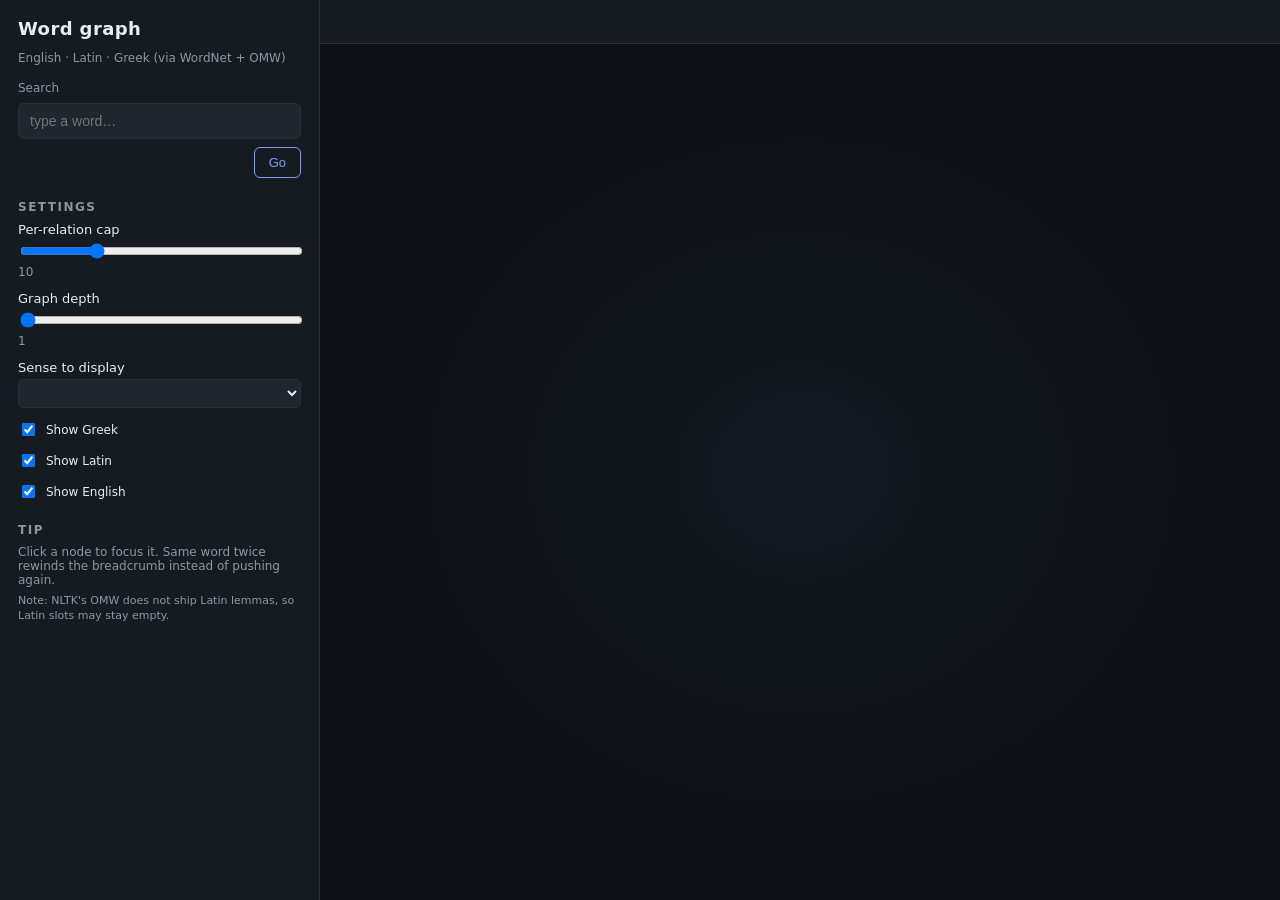
<file: index.html>
<!doctype html>
<html lang="en">
<head>
  <meta charset="utf-8" />
  <meta name="viewport" content="width=device-width, initial-scale=1" />
  <title>Word Graph — eng / lat / grc</title>
  <link rel="stylesheet" href="static/style.css" />
</head>
<body>
  <aside id="sidebar">
    <h1>Word graph</h1>
    <p class="muted">English &middot; Latin &middot; Greek (via WordNet + OMW)</p>

    <div class="search-block">
      <label for="search-input">Search</label>
      <div class="search-wrapper">
        <input id="search-input" type="text" autocomplete="off" placeholder="type a word…" />
        <ul id="autocomplete" class="autocomplete hidden"></ul>
      </div>
      <button id="search-btn">Go</button>
    </div>

    <div class="settings">
      <h2>Settings</h2>
      <label>
        <span>Per-relation cap</span>
        <input id="setting-limit" type="range" min="3" max="30" value="10" />
        <output id="setting-limit-out">10</output>
      </label>
      <label>
        <span>Graph depth</span>
        <input id="setting-depth" type="range" min="1" max="2" value="1" />
        <output id="setting-depth-out">1</output>
      </label>
      <label>
        <span>Sense to display</span>
        <select id="setting-sense"></select>
      </label>
      <label class="check">
        <input id="setting-show-grc" type="checkbox" checked />
        <span>Show Greek</span>
      </label>
      <label class="check">
        <input id="setting-show-lat" type="checkbox" checked />
        <span>Show Latin</span>
      </label>
      <label class="check">
        <input id="setting-show-eng" type="checkbox" checked />
        <span>Show English</span>
      </label>
    </div>

    <div class="info">
      <h2>Tip</h2>
      <p class="muted">Click a node to focus it. Same word twice rewinds the breadcrumb instead of pushing again.</p>
      <p class="muted small">Note: NLTK's OMW does not ship Latin lemmas, so Latin slots may stay empty.</p>
    </div>
  </aside>

  <main id="stage">
    <nav id="breadcrumbs" aria-label="History"></nav>
    <div id="status" class="status hidden"></div>
    <div id="graph-container">
      <svg id="graph"></svg>
    </div>
  </main>

  <script src="https://d3js.org/d3.v7.min.js"></script>
  <script src="static/app.js"></script>
</body>
</html>
</file>
<file: static/style.css>
:root {
  --bg: #0e1116;
  --panel: #161b22;
  --panel-2: #1f2630;
  --border: #2a313c;
  --text: #e6edf3;
  --muted: #8b96a5;
  --accent: #7c9cff;
  --accent-2: #f2a07b;
  --eng: #6cb3ff;
  --lat: #ffb86c;
  --grc: #b48cff;
  --group: #4ec9a8;
  --center: #f6e58d;
}

* { box-sizing: border-box; }

html, body {
  margin: 0;
  height: 100%;
  background: var(--bg);
  color: var(--text);
  font-family: -apple-system, BlinkMacSystemFont, "Segoe UI", system-ui, sans-serif;
  overflow: hidden;
}

body {
  display: grid;
  grid-template-columns: 320px 1fr;
}

#sidebar {
  background: var(--panel);
  border-right: 1px solid var(--border);
  padding: 18px;
  overflow-y: auto;
}

#sidebar h1 {
  margin: 0 0 4px;
  font-size: 18px;
  letter-spacing: 0.4px;
}

#sidebar h2 {
  font-size: 12px;
  text-transform: uppercase;
  letter-spacing: 1.5px;
  color: var(--muted);
  margin: 22px 0 8px;
}

.muted { color: var(--muted); font-size: 12px; }
.muted.small { font-size: 11px; line-height: 1.4; }

.search-block {
  margin-top: 16px;
  display: flex;
  flex-direction: column;
  gap: 8px;
}

.search-block label {
  font-size: 12px;
  color: var(--muted);
}

.search-wrapper { position: relative; }

#search-input {
  width: 100%;
  padding: 9px 11px;
  background: var(--panel-2);
  border: 1px solid var(--border);
  color: var(--text);
  border-radius: 6px;
  font-size: 14px;
  outline: none;
}
#search-input:focus { border-color: var(--accent); }

.autocomplete {
  position: absolute;
  top: 100%;
  left: 0;
  right: 0;
  margin: 2px 0 0;
  padding: 0;
  list-style: none;
  background: var(--panel-2);
  border: 1px solid var(--border);
  border-radius: 6px;
  max-height: 220px;
  overflow-y: auto;
  z-index: 20;
}
.autocomplete li {
  padding: 7px 10px;
  cursor: pointer;
  font-size: 13px;
}
.autocomplete li:hover,
.autocomplete li.active { background: var(--accent); color: #0b1020; }
.hidden { display: none !important; }

#search-btn {
  align-self: flex-end;
  padding: 7px 14px;
  border: 1px solid var(--accent);
  background: transparent;
  color: var(--accent);
  border-radius: 6px;
  cursor: pointer;
  font-size: 13px;
}
#search-btn:hover { background: var(--accent); color: #0b1020; }

.settings label {
  display: flex;
  flex-direction: column;
  gap: 4px;
  font-size: 12px;
  color: var(--muted);
  margin-bottom: 12px;
}
.settings label span:first-child { color: var(--text); font-size: 13px; }
.settings label.check {
  flex-direction: row;
  align-items: center;
  gap: 8px;
}
.settings label.check span { color: var(--text); }

.settings input[type="range"] { width: 100%; }
.settings select {
  background: var(--panel-2);
  color: var(--text);
  border: 1px solid var(--border);
  border-radius: 5px;
  padding: 5px;
}

.info p { margin: 6px 0; }

#stage {
  position: relative;
  display: flex;
  flex-direction: column;
  height: 100vh;
}

#breadcrumbs {
  display: flex;
  flex-wrap: wrap;
  gap: 6px;
  padding: 10px 16px;
  border-bottom: 1px solid var(--border);
  background: var(--panel);
  min-height: 44px;
  align-items: center;
}

.crumb {
  background: var(--panel-2);
  border: 1px solid var(--border);
  color: var(--text);
  padding: 4px 10px;
  border-radius: 14px;
  font-size: 12px;
  cursor: pointer;
  display: inline-flex;
  align-items: center;
  gap: 6px;
}
.crumb:hover { border-color: var(--accent); }
.crumb.current {
  background: var(--accent);
  color: #0b1020;
  border-color: var(--accent);
  cursor: default;
}
.crumb .sep {
  color: var(--muted);
  margin-left: 4px;
}

#graph-container {
  flex: 1;
  position: relative;
  overflow: hidden;
}

#graph {
  width: 100%;
  height: 100%;
  display: block;
  background:
    radial-gradient(ellipse at center, #141a22 0%, #0e1116 70%);
}

.status {
  position: absolute;
  top: 60px;
  left: 50%;
  transform: translateX(-50%);
  background: var(--panel-2);
  border: 1px solid var(--border);
  padding: 8px 14px;
  border-radius: 6px;
  font-size: 13px;
  z-index: 10;
}

/* graph node styling — mostly via SVG, a few text classes */
.node-label { font-size: 12px; pointer-events: none; user-select: none; }
.node-sub { font-size: 10px; fill: var(--muted); pointer-events: none; }
.center-label { font-size: 16px; font-weight: 600; }
.group-label { font-size: 11px; text-transform: uppercase; letter-spacing: 0.8px; }

.lemma-eng { fill: var(--eng); }
.lemma-lat { fill: var(--lat); }
.lemma-grc { fill: var(--grc); }
</file>
